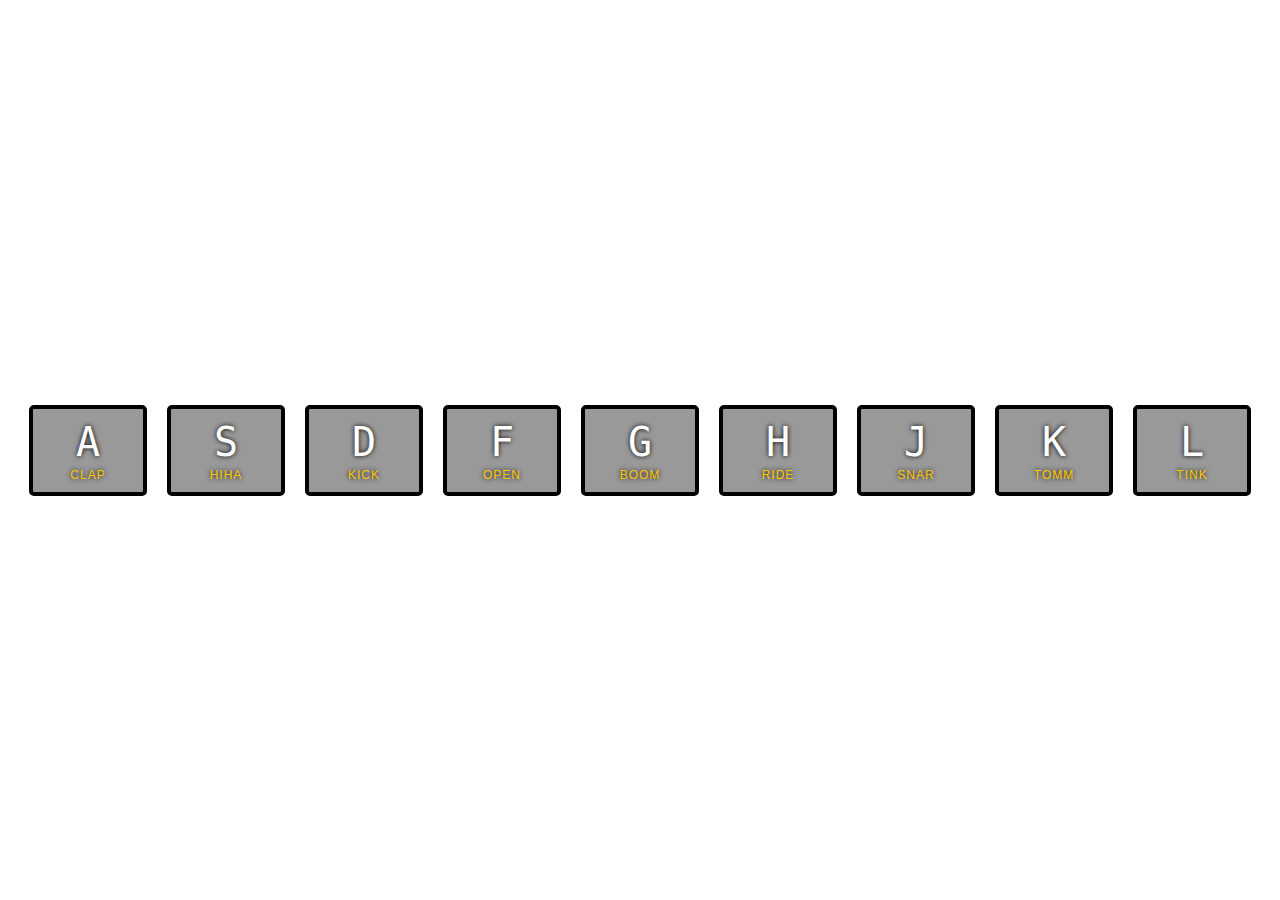
<file: 01 - JavaScript Drum Kit/index.html>
<!DOCTYPE html>
<html lang="en">
<head>
    <meta charset="UTF-8">
    <meta name="viewport" content="width=device-width, initial-scale=1.0">
    <meta http-equiv="X-UA-Compatible" content="ie=edge">
    <title>Document</title>
</head>
<link rel="stylesheet" href="style2.css">
<body>
    

<div class="keys">
    <div data-key='65' class="key"><kbd>A</kbd><span class="sound">CLAP</span></div>
    <div data-key='83' class="key"><kbd>S</kbd><span class="sound">HIHA</span></div>
    <div data-key='68' class="key"><kbd>D</kbd><span class="sound">KICK</span></div>
    <div data-key='70' class="key"><kbd>F</kbd><span class="sound">OPEN</span></div>
    <div data-key='71' class="key"><kbd>G</kbd><span class="sound">BOOM</span></div>
    <div data-key='72' class="key"><kbd>H</kbd><span class="sound">RIDE</span></div>
    <div data-key='74' class="key"><kbd>J</kbd><span class="sound">SNAR</span></div>
    <div data-key='75' class="key"><kbd>K</kbd><span class="sound">TOMM</span></div>
    <div data-key='76' class="key"><kbd>L</kbd><span class="sound">TINK</span></div>
</div>


<audio data-key="65" src="sounds/clap.wav"></audio>
<audio data-key="83" src="sounds/hihat.wav"></audio>
<audio data-key="68" src="sounds/kick.wav"></audio>
<audio data-key="70" src="sounds/openhat.wav"></audio>
<audio data-key="71" src="sounds/boom.wav"></audio>
<audio data-key="72" src="sounds/ride.wav"></audio>
<audio data-key="74" src="sounds/snare.wav"></audio>
<audio data-key="75" src="sounds/tom.wav"></audio>
<audio data-key="76" src="sounds/tink.wav"></audio>

<script>

var log = console.log.bind(console)


const keys = Array.from(document.querySelectorAll('.key'))

function playSound(e){
    console.log('play'+e.keyCode);
    var sound = document.querySelector(`audio[data-key="${e.keyCode}"]`);
    var currentKey = document.querySelector(`div[data-key="${e.keyCode}"]`)
    
    if(!sound) return;
    currentKey.classList.add('playing');
    sound.currentTime = 0
    sound.play()
}


function removeTransion(e){
    if (e.propertyName !== 'transform') return;
    console.log('stop'+e.keyCode);
    e.target.classList.remove('playing');
}

keys.forEach(key=>key.addEventListener('transitionend',removeTransion))


window.addEventListener('keydown',function(e){
    log(e.keyCode)
    playSound(e)
})





</script>

</body>
</html>
</file>
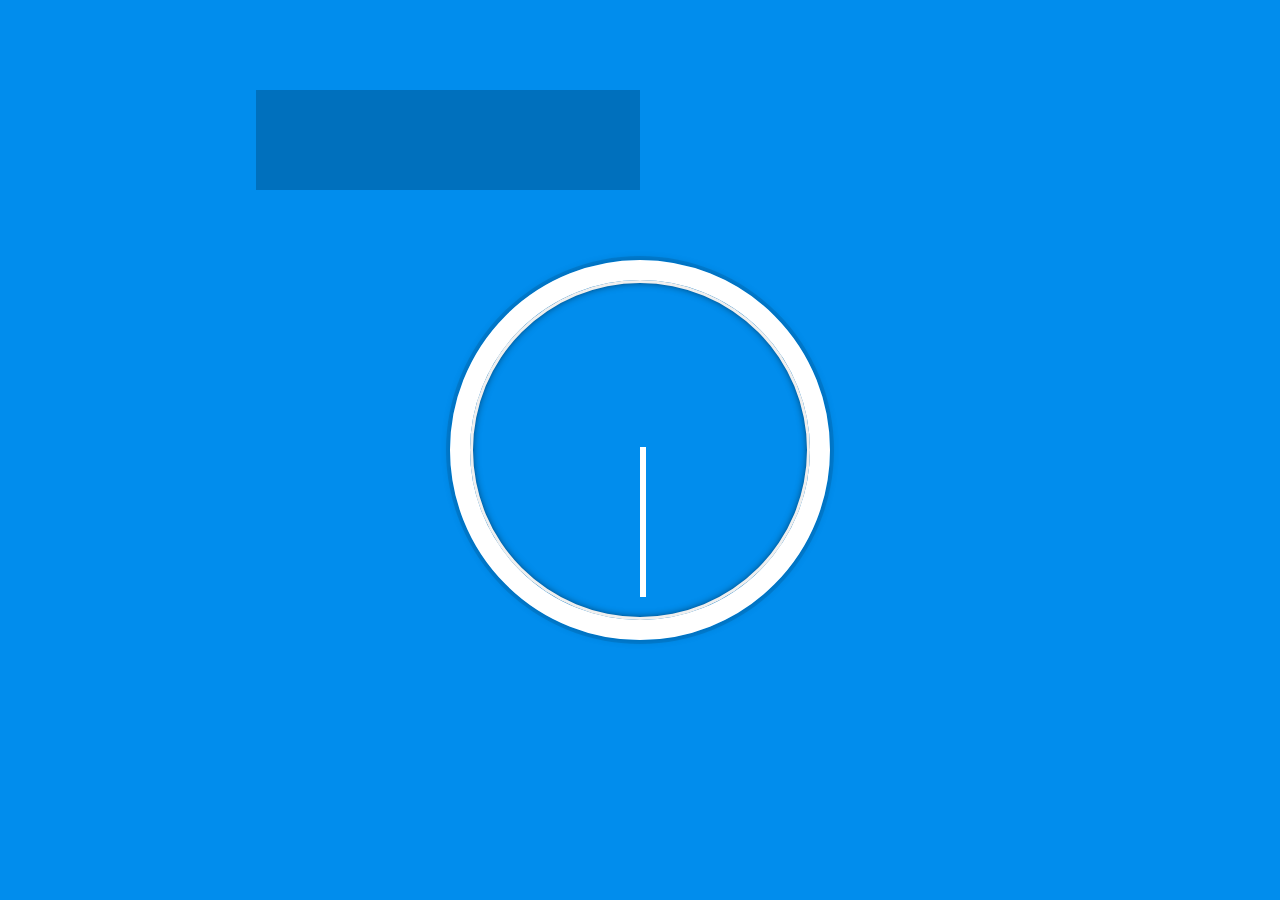
<file: 02 - JS and CSS Clock/index.html>
<!DOCTYPE html>
<html lang="en">
<head>
    <meta charset="UTF-8">
    <meta name="viewport" content="width=device-width, initial-scale=1.0">
    <meta http-equiv="X-UA-Compatible" content="ie=edge">
    <title>Document</title>
</head>
<body>
    <div class="digitalclock"></div>
    <div class="clock">
        <div class="clock-face">
            <div class="hand hour-hand"></div>
            <div class="hand min-hand"></div>
            <div class="hand second-hand"></div>
        </div>
    </div>

<style>
    html{
        background: #018DED url(https://picsum.photos/1500/1000/?blur);
        background-size:cover;
        font-family:'helveticaneue';
        text-align:center;
        font-size:10px;
    }

    body{
        display:flex;
        flex:1;
        min-height:100vh;
        margin:0;
        align-items:center;
        font-size:2rem;
    }

    .digitalclock{
        width:30%;
        height:100px;
        background: rgba(0,0,0,0.2);
        position:absolute;
        top:10%;
        left:20%;
        /* margin:50px auto; */
        color:white;
        font-size:24px;
        font-family: Arial, Helvetica, sans-serif;
        text-align:center;
        line-height:100px;
        transition:all 2s;
        transition-timing-function: cubic-bezier(0.5, 2.7, 0.58, 1);
    }

    .clock{
        width:30rem;
        height:30rem;
        border:20px solid white;
        border-radius: 50%;
        position: relative;
        margin:50px auto;
        padding:2rem;
        box-shadow:
        0 0 0 4px rgba(0,0,0,0.1),
        inset 0 0 0 3px #EFEFEF,
        inset 0 0 10px black,
        0 0 10px rgba(0,0,0,0.2);
    }

    .clock-face{
        position: relative;
        width: 100%;
        height: 100%;
        transform:translateY(-3px);
        /* background:rgba(20, 22, 128, 0.5) */

    }

    .hand{
        position: absolute;
        
        width:6px;
        top:50%;
        left:50%;
        background:white;
        /* transform: rotate(180deg); */
        transform-origin:50% 0%;
        transition: all 0.05s;

        transition-timing-function: cubic-bezier(0.5, 2.7, 0.58, 1);
        
    }

    .hour-hand{
        height:30%;
        /* width:10px; */
        
    }

    .min-hand{
        height:40%;

    }

    .second-hand{
        height:50%;
        /* width:3px; */
        
    }





</style>

</body>

<script>

    var mzhen = document.querySelector('.second-hand');
    var fzhen = document.querySelector('.min-hand');
    var szhen = document.querySelector('.hour-hand');
    var dc = document.querySelector('.digitalclock');
  
 
    var setTime = function(){
    var date = new Date();
        
        var m = date.getSeconds();
        var f = date.getMinutes();
        var s = date.getHours();
        mzhen.style.transform = `rotateZ(${m*360/60+180}deg)`;
        console.log(m)
        fzhen.style.transform = `rotateZ(${f*360/60+(m/60)*6+180}deg)`;
        szhen.style.transform = `rotateZ(${s*5*360/60+(f/60)*30+180}deg)`;
        dc.innerHTML = `${s}点${f}分${m}秒`;
    }

    var pageWidth = document.body.clientWidth;
    var pageHeight = document.body.clientHeight;

    var moveDc = function(){

        var randomX = pageWidth*Math.random();
        var randomY = pageHeight*Math.random();
        dc.style.left = `${randomX}px`;
        dc.style.top = `${randomY}px`;

    }


    setInterval(setTime,1000)
    setInterval(moveDc,1000)
    


</script>
</html>
</file>
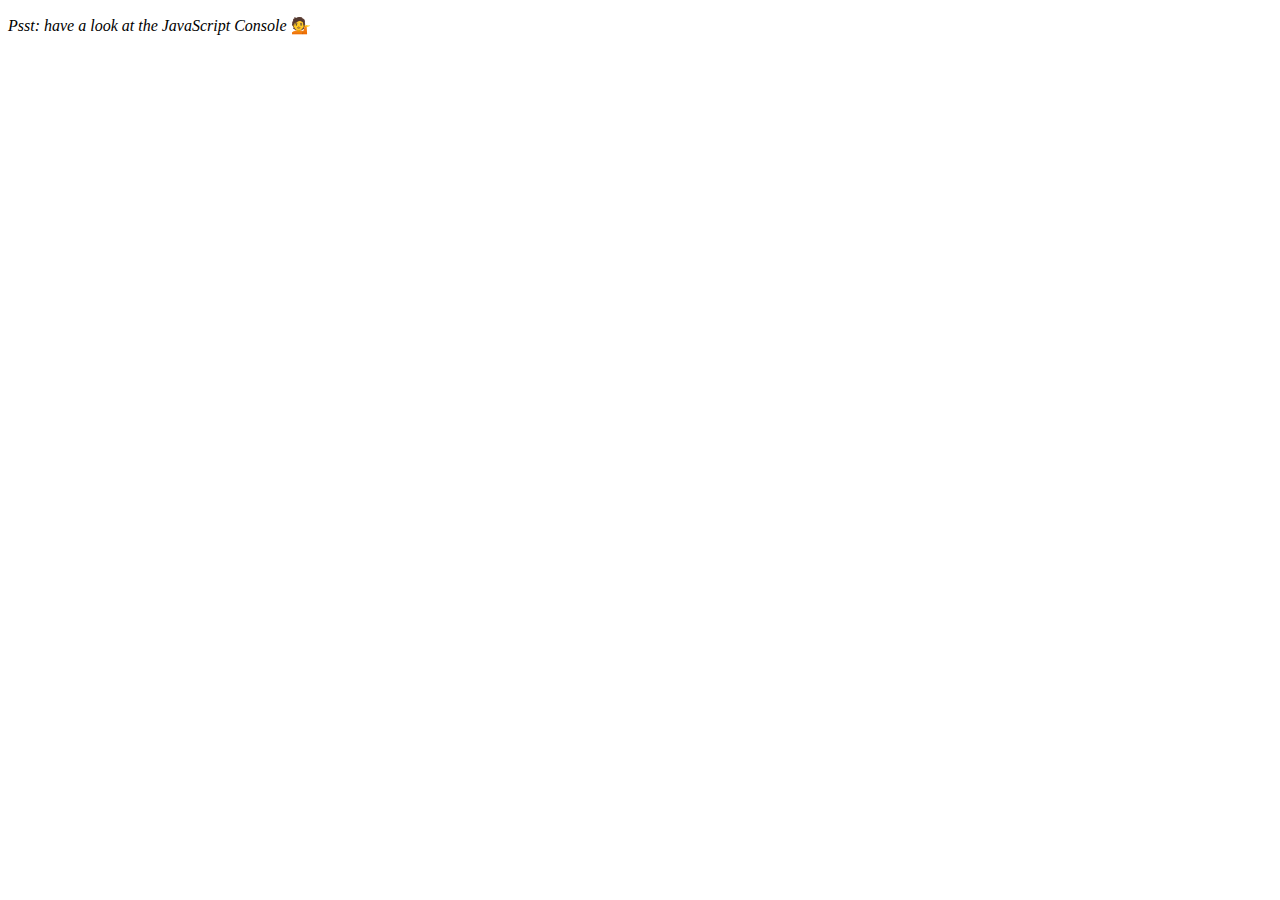
<file: 04 - Array Cardio Day 1/index.html>
<!DOCTYPE html>
<html lang="en">
<head>
  <meta charset="UTF-8">
  <title>Array Cardio 💪</title>
</head>
<body>
  <p><em>Psst: have a look at the JavaScript Console</em> 💁</p>
  <script>
    // Get your shorts on - this is an array workout!
    // ## Array Cardio Day 1

    // Some data we can work with

    const inventors = [
      { first: 'Albert', last: 'Einstein', year: 1879, passed: 1955 },
      { first: 'Isaac', last: 'Newton', year: 1643, passed: 1727 },
      { first: 'Galileo', last: 'Galilei', year: 1564, passed: 1642 },
      { first: 'Marie', last: 'Curie', year: 1867, passed: 1934 },
      { first: 'Johannes', last: 'Kepler', year: 1571, passed: 1630 },
      { first: 'Nicolaus', last: 'Copernicus', year: 1473, passed: 1543 },
      { first: 'Max', last: 'Planck', year: 1858, passed: 1947 },
      { first: 'Katherine', last: 'Blodgett', year: 1898, passed: 1979 },
      { first: 'Ada', last: 'Lovelace', year: 1815, passed: 1852 },
      { first: 'Sarah E.', last: 'Goode', year: 1855, passed: 1905 },
      { first: 'Lise', last: 'Meitner', year: 1878, passed: 1968 },
      { first: 'Hanna', last: 'Hammarström', year: 1829, passed: 1909 }
    ];

    const people = ['Beck, Glenn', 'Becker, Carl', 'Beckett, Samuel', 'Beddoes, Mick', 'Beecher, Henry', 'Beethoven, Ludwig', 'Begin, Menachem', 'Belloc, Hilaire', 'Bellow, Saul', 'Benchley, Robert', 'Benenson, Peter', 'Ben-Gurion, David', 'Benjamin, Walter', 'Benn, Tony', 'Bennington, Chester', 'Benson, Leana', 'Bent, Silas', 'Bentsen, Lloyd', 'Berger, Ric', 'Bergman, Ingmar', 'Berio, Luciano', 'Berle, Milton', 'Berlin, Irving', 'Berne, Eric', 'Bernhard, Sandra', 'Berra, Yogi', 'Berry, Halle', 'Berry, Wendell', 'Bethea, Erin', 'Bevan, Aneurin', 'Bevel, Ken', 'Biden, Joseph', 'Bierce, Ambrose', 'Biko, Steve', 'Billings, Josh', 'Biondo, Frank', 'Birrell, Augustine', 'Black, Elk', 'Blair, Robert', 'Blair, Tony', 'Blake, William'];

    // Array.prototype.filter()
    // 1. Filter the list of inventors for those who were born in the 1500's

 
    const newIn = inventors.filter(item=> (item.year>=1500 && item.year <1600) )
    console.table(newIn)


    // Array.prototype.map()
    // 2. Give us an array of the inventors' first and last names
    const inventorsFullname = inventors.map(item =>`${item.first} ${item.last}`)
    console.table(inventorsFullname)

    // Array.prototype.sort()
    // 3. Sort the inventors by birthdate, oldest to youngest

    const sortBirth = inventors.sort((item1,item2)=>item1.year > item2.year ? 1:-1)
    console.log('sortbirth' + sortBirth)

    // Array.prototype.reduce()
    // 4. How many years did all the inventors live?
    const allInventorsLife = inventors.reduce((total,item)=> {return total+(item.passed-item.year)},0)
    console.log(allInventorsLife)

    // 5. Sort the inventors by years lived

    const sortByLife = inventors.sort((a,b)=> {return (a.passed-a.year)>(b.passed-b.year) ? 1:-1});
    console.table(sortByLife)
    console.log(typeof(sortByLife))

  

    // 6. create a list of Boulevards in Paris that contain 'de' anywhere in the name
    // https://en.wikipedia.org/wiki/Category:Boulevards_in_Paris


    // 7. sort Exercise
    // Sort the people alphabetically by last name
    const sortByLastname = people.sort((a,b)=> {
      let aLast = a.split(',')[0];
      let bLast = b.split(',')[0];
      return aLast > bLast ? 1:-1;

    }
    )

    console.table(sortByLastname)


    const alpha = people.sort((lastOne, nextOne) => {
      const [aLast, aFirst] = lastOne.split(', ');
      const [bLast, bFirst] = nextOne.split(', ');
      return aLast > bLast ? 1 : -1;
    });
    console.log(alpha);

    // 8. Reduce Exercise
    // Sum up the instances of each of these
    const data = ['car', 'car', 'truck', 'truck', 'bike', 'walk', 'car', 'van', 'bike', 'walk','xiaosong', 'car', 'van', 'car', 'truck' ];


    const aData = data.reduce((obj,item)=>{
      if(!obj[item]){obj[item]=1}
      else{
        obj[item]++;
      }
      return obj

    },{})

console.log(aData)
  </script>
</body>
</html>
</file>
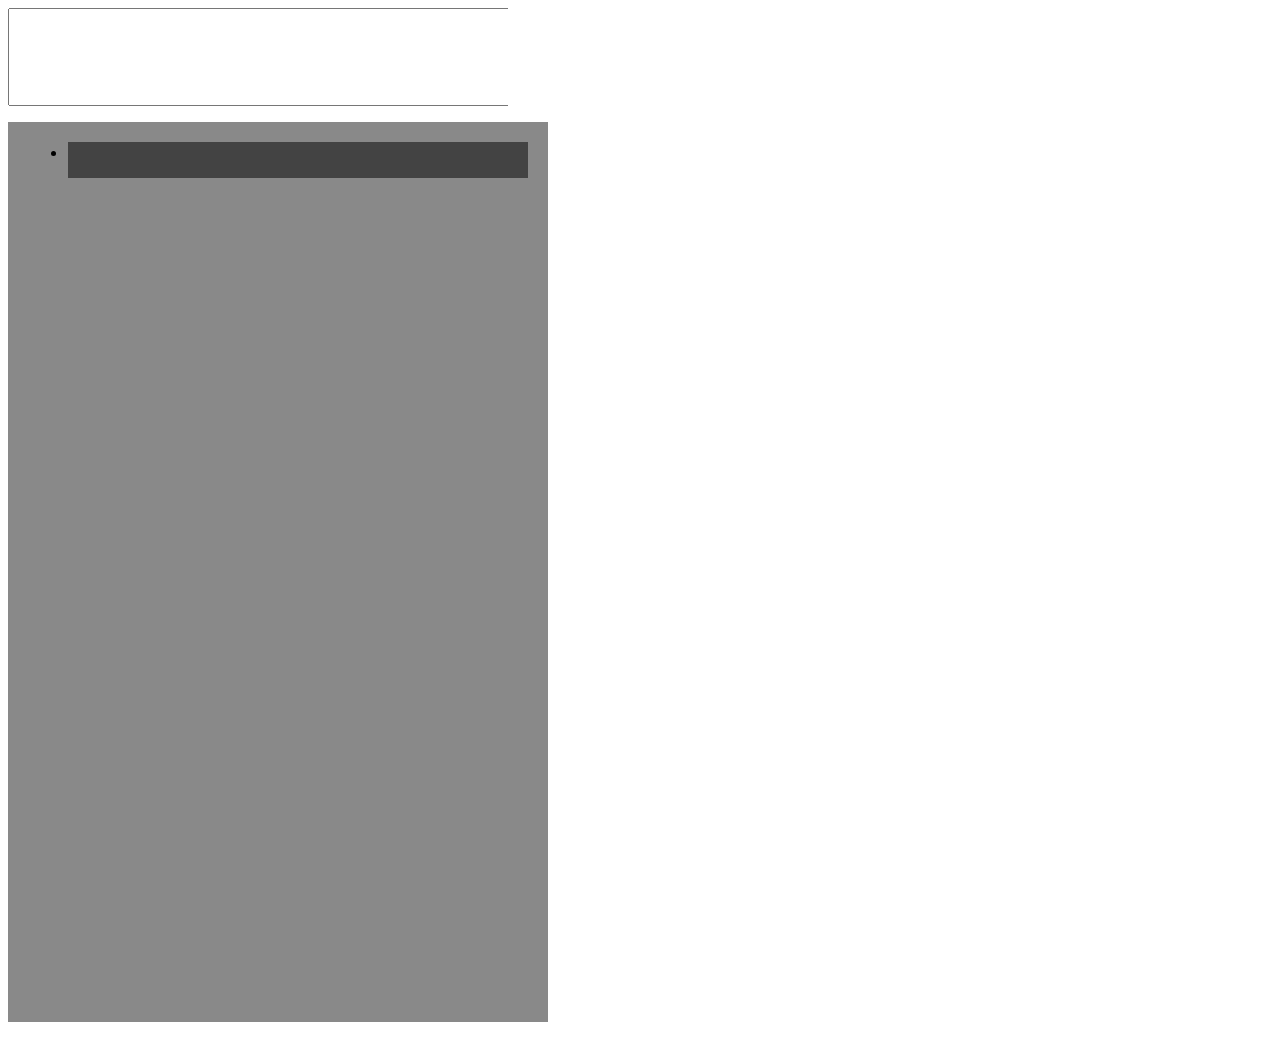
<file: 06 - Type Ahead/index.html>
<!DOCTYPE html>
<html lang="en">
<head>
    <meta charset="UTF-8">
    <meta name="viewport" content="width=device-width, initial-scale=1.0">
    <meta http-equiv="X-UA-Compatible" content="ie=edge">
    <title>Document</title>

    <style>


        body{
            background-image: url('https://source.unsplash.com/1600x1200');
            background-size: cover;
            min-height:100vh;
            display:flex;
            flex:1;
            justify-content: center;
            flex-direction: column;

        }

        :root{
            --base:rgba(20,20,20,0.5);
            --base2:rgba(20,20,20,0.6);
        }
    
.inputform{
    width: 500px;
    line-height: 64px;
    position: relative;
    overflow: hidden;
    color:var(--base);

}

.inputform:before{
    content: ' ';
    display: block;
    position: absolute;
    left: 0;
    top: 0;
    width: 100%;
    height: 100%;
    z-index: 1;
    background-image: url('https://source.unsplash.com/600x200');
    opacity: 0.6    
}
input{
    width: 100%;
    height: 100%;
    line-height: 64px;
    height:64px;
    font-size:48px;
    padding: 15px;
    overflow: hidden;
    
}

    ul{
        background:var(--base);
        width:500px;
        height:100vh;
    }

    li{
        background: var(--base2);
        margin:20px;
        height:36px;
        font-size: 18px;
    }
    
    </style>
</head>
<body>
    
    <div class="inputform">

            <input type="text">

    </div>

    
    <ul>
        
        <li>
        
    </li></ul>


    <script>
    
    
    const endpoint = 'https://2gist.githubusercontent.com/Miserlou/c5cd8364bf9b2420bb29/raw/2bf258763cdddd704f8ffd3ea9a3e81d25e2c6f6/cities.json';

    
    const cities = [];
// fetch(endpoint)
//   .then(blob => blob.json())
//   .then(data => cities.push(...data));

var a = [];

var data = fetch(endpoint).then(e=>{return e.json()}).catch(function onRejected(error){
    console.log('数据载入错误');
    alert('no')
});


  console.log(data);
    
    </script>
</body>
</html>
</file>
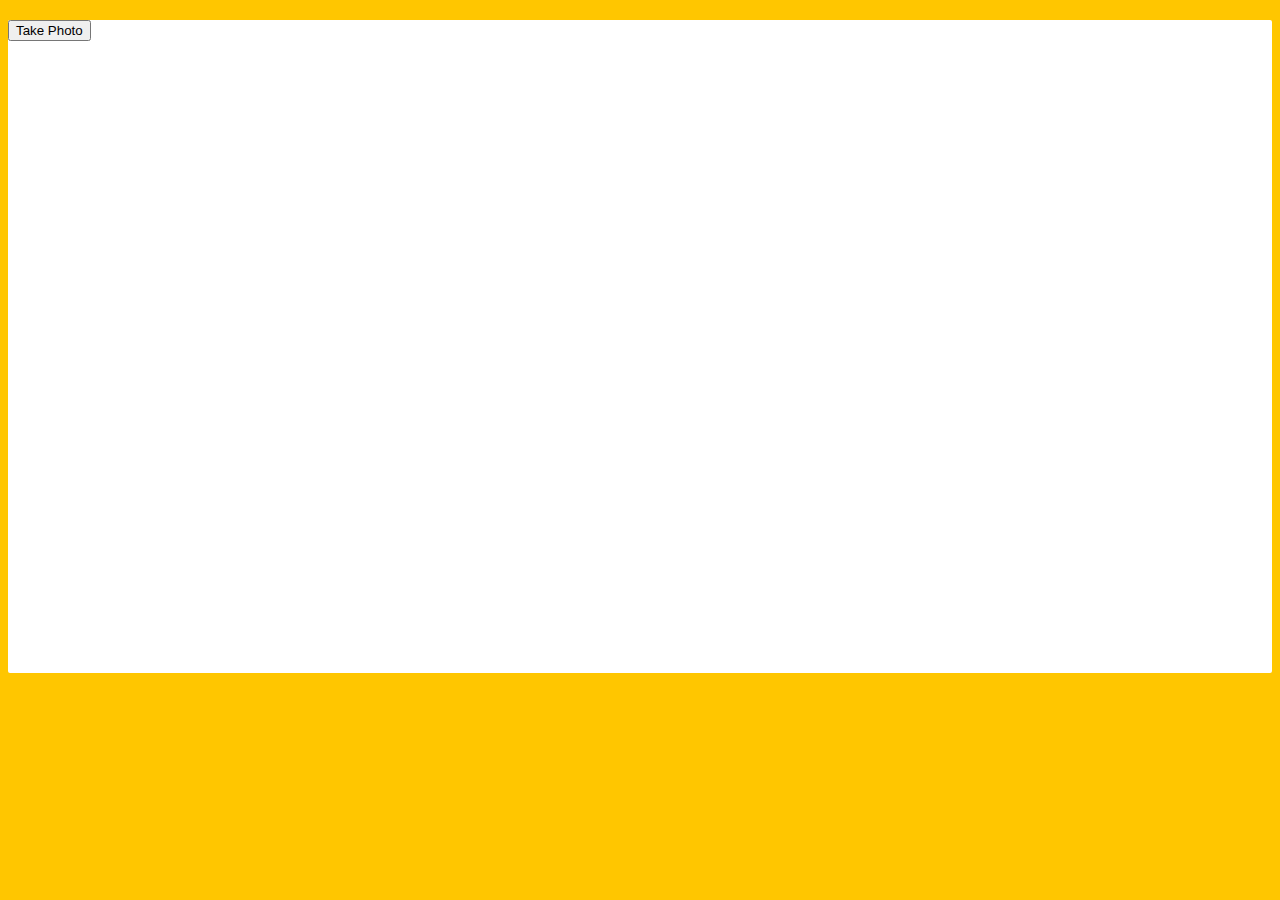
<file: 19 - Webcam Fun/index.html>
<!DOCTYPE html>
<html lang="en">
<head>
  <meta charset="UTF-8">
  <title>Get User Media Code Along!</title>
  <link rel="stylesheet" href="style.css">
</head>
<body>

  <div class="photobooth">
    <div class="controls">
      <button onClick="takePhoto()">Take Photo</button>
<!--       <div class="rgb">
        <label for="rmin">Red Min:</label>
        <input type="range" min=0 max=255 name="rmin">
        <label for="rmax">Red Max:</label>
        <input type="range" min=0 max=255 name="rmax">

        <br>

        <label for="gmin">Green Min:</label>
        <input type="range" min=0 max=255 name="gmin">
        <label for="gmax">Green Max:</label>
        <input type="range" min=0 max=255 name="gmax">

        <br>

        <label for="bmin">Blue Min:</label>
        <input type="range" min=0 max=255 name="bmin">
        <label for="bmax">Blue Max:</label>
        <input type="range" min=0 max=255 name="bmax">
      </div> -->
    </div>

    <canvas class="photo"></canvas>
    <video class="player"></video>
    <div class="strip"></div>
  </div>

  <audio class="snap" src="http://wesbos.com/demos/photobooth/snap.mp3" hidden></audio>

  <script src="scripts.js"></script>

</body>
</html>
</file>
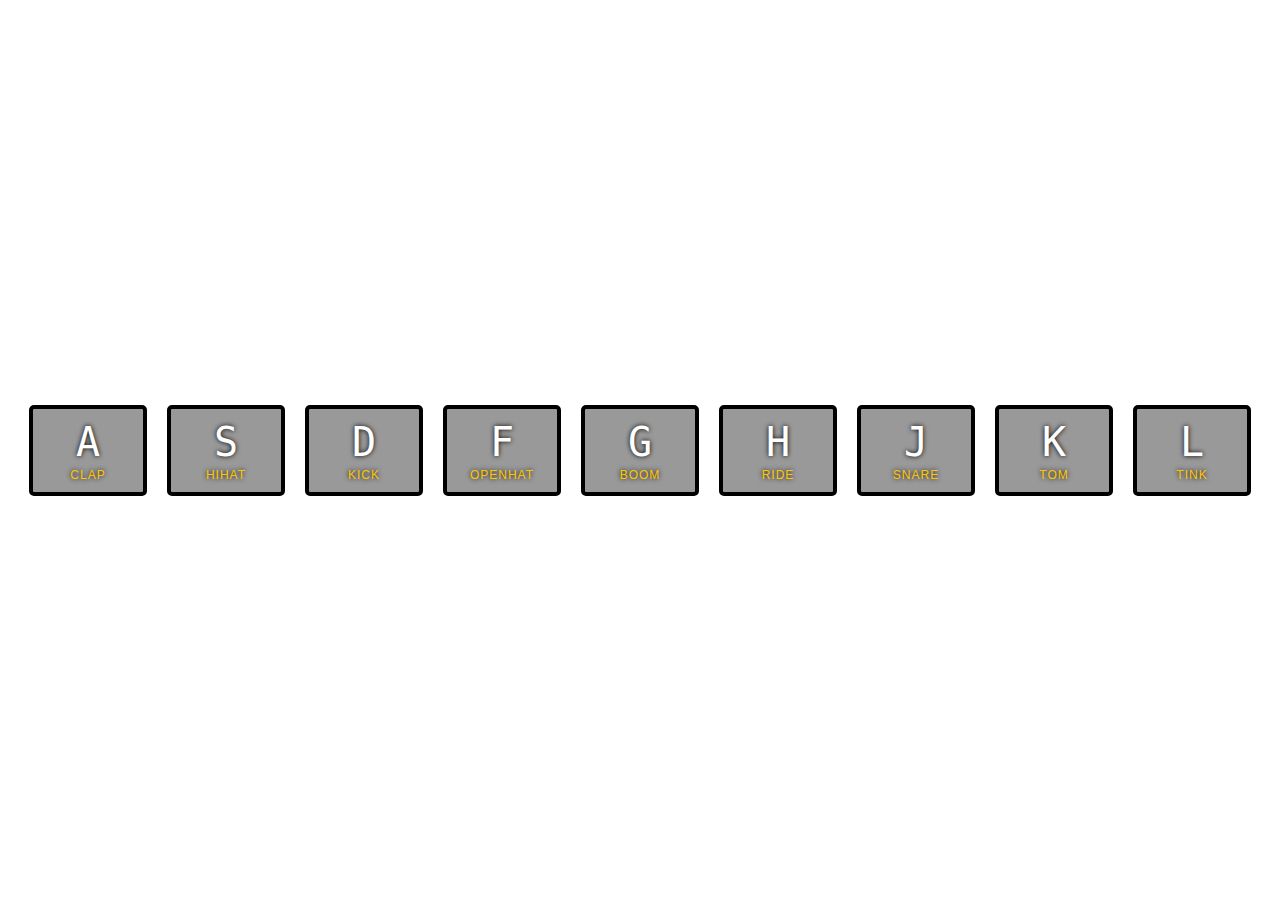
<file: 01 - JavaScript Drum Kit/index-FINISHED.html>
<!DOCTYPE html>
<html lang="en">
<head>
  <meta charset="UTF-8">
  <title>JS Drum Kit</title>
  <link rel="stylesheet" href="style.css">
</head>
<body>


  <div class="keys">
    <div data-key="65" class="key">
      <kbd>A</kbd>
      <span class="sound">clap</span>
    </div>
    <div data-key="83" class="key">
      <kbd>S</kbd>
      <span class="sound">hihat</span>
    </div>
    <div data-key="68" class="key">
      <kbd>D</kbd>
      <span class="sound">kick</span>
    </div>
    <div data-key="70" class="key">
      <kbd>F</kbd>
      <span class="sound">openhat</span>
    </div>
    <div data-key="71" class="key">
      <kbd>G</kbd>
      <span class="sound">boom</span>
    </div>
    <div data-key="72" class="key">
      <kbd>H</kbd>
      <span class="sound">ride</span>
    </div>
    <div data-key="74" class="key">
      <kbd>J</kbd>
      <span class="sound">snare</span>
    </div>
    <div data-key="75" class="key">
      <kbd>K</kbd>
      <span class="sound">tom</span>
    </div>
    <div data-key="76" class="key">
      <kbd>L</kbd>
      <span class="sound">tink</span>
    </div>
  </div>

  <audio data-key="65" src="sounds/clap.wav"></audio>
  <audio data-key="83" src="sounds/hihat.wav"></audio>
  <audio data-key="68" src="sounds/kick.wav"></audio>
  <audio data-key="70" src="sounds/openhat.wav"></audio>
  <audio data-key="71" src="sounds/boom.wav"></audio>
  <audio data-key="72" src="sounds/ride.wav"></audio>
  <audio data-key="74" src="sounds/snare.wav"></audio>
  <audio data-key="75" src="sounds/tom.wav"></audio>
  <audio data-key="76" src="sounds/tink.wav"></audio>

<script>
  function removeTransition(e) {
    if (e.propertyName !== 'transform') return;
    e.target.classList.remove('playing');
  }

  function playSound(e) {
    const audio = document.querySelector(`audio[data-key="${e.keyCode}"]`);
    const key = document.querySelector(`div[data-key="${e.keyCode}"]`);
    if (!audio) return;

    key.classList.add('playing');
    audio.currentTime = 0;
    audio.play();
  }

  const keys = Array.from(document.querySelectorAll('.key'));
  keys.forEach(key => key.addEventListener('transitionend', removeTransition));
  window.addEventListener('keydown', playSound);
</script>


</body>
</html>
</file>
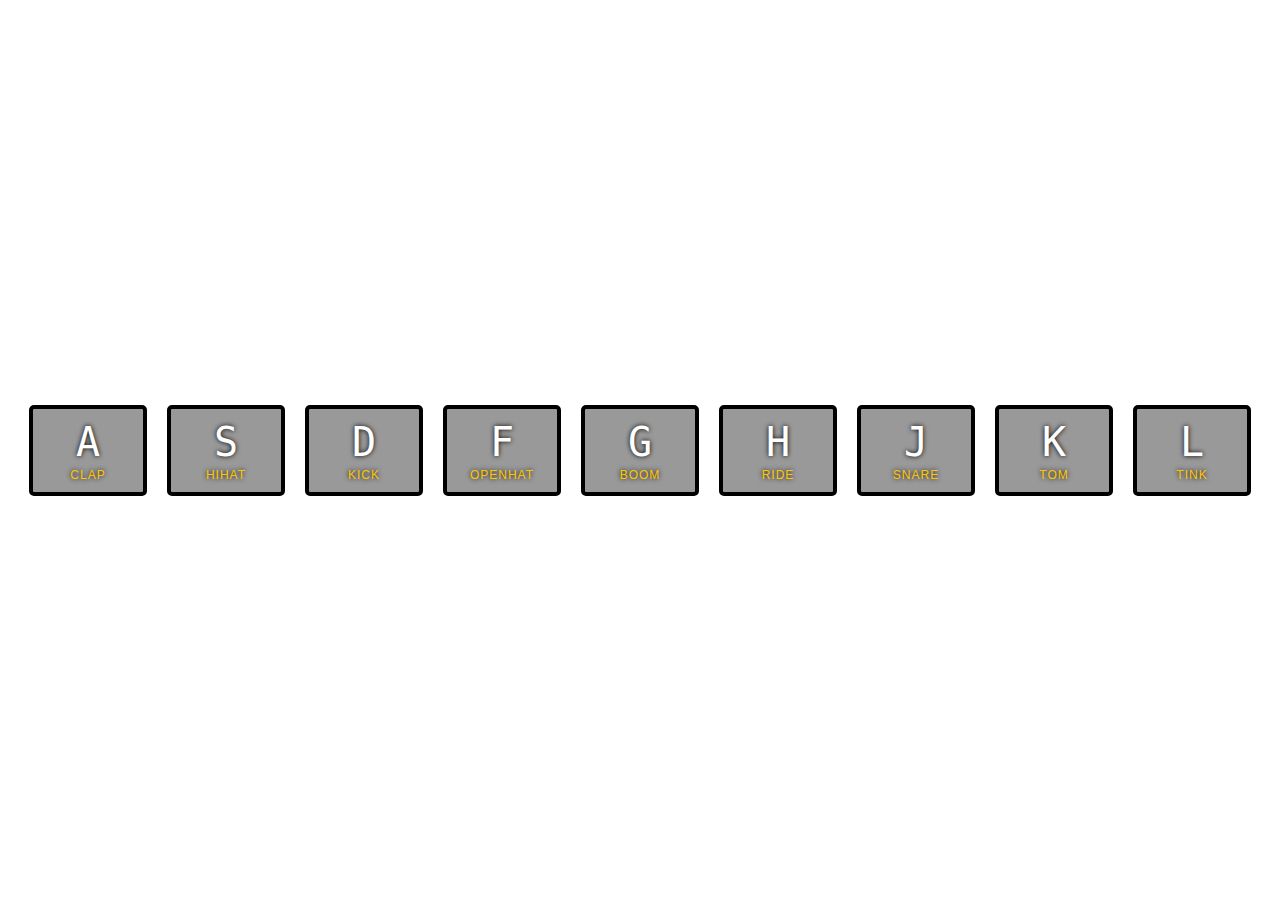
<file: 01 - JavaScript Drum Kit/index-START.html>
<!DOCTYPE html>
<html lang="en">
<head>
  <meta charset="UTF-8">
  <title>JS Drum Kit</title>
  <link rel="stylesheet" href="style.css">
</head>
<body>


  <div class="keys">
    <div data-key="65" class="key">
      <kbd>A</kbd>
      <span class="sound">clap</span>
    </div>
    <div data-key="83" class="key">
      <kbd>S</kbd>
      <span class="sound">hihat</span>
    </div>
    <div data-key="68" class="key">
      <kbd>D</kbd>
      <span class="sound">kick</span>
    </div>
    <div data-key="70" class="key">
      <kbd>F</kbd>
      <span class="sound">openhat</span>
    </div>
    <div data-key="71" class="key">
      <kbd>G</kbd>
      <span class="sound">boom</span>
    </div>
    <div data-key="72" class="key">
      <kbd>H</kbd>
      <span class="sound">ride</span>
    </div>
    <div data-key="74" class="key">
      <kbd>J</kbd>
      <span class="sound">snare</span>
    </div>
    <div data-key="75" class="key">
      <kbd>K</kbd>
      <span class="sound">tom</span>
    </div>
    <div data-key="76" class="key">
      <kbd>L</kbd>
      <span class="sound">tink</span>
    </div>
  </div>

  <audio data-key="65" src="sounds/clap.wav"></audio>
  <audio data-key="83" src="sounds/hihat.wav"></audio>
  <audio data-key="68" src="sounds/kick.wav"></audio>
  <audio data-key="70" src="sounds/openhat.wav"></audio>
  <audio data-key="71" src="sounds/boom.wav"></audio>
  <audio data-key="72" src="sounds/ride.wav"></audio>
  <audio data-key="74" src="sounds/snare.wav"></audio>
  <audio data-key="75" src="sounds/tom.wav"></audio>
  <audio data-key="76" src="sounds/tink.wav"></audio>

<script>

</script>


</body>
</html>
</file>
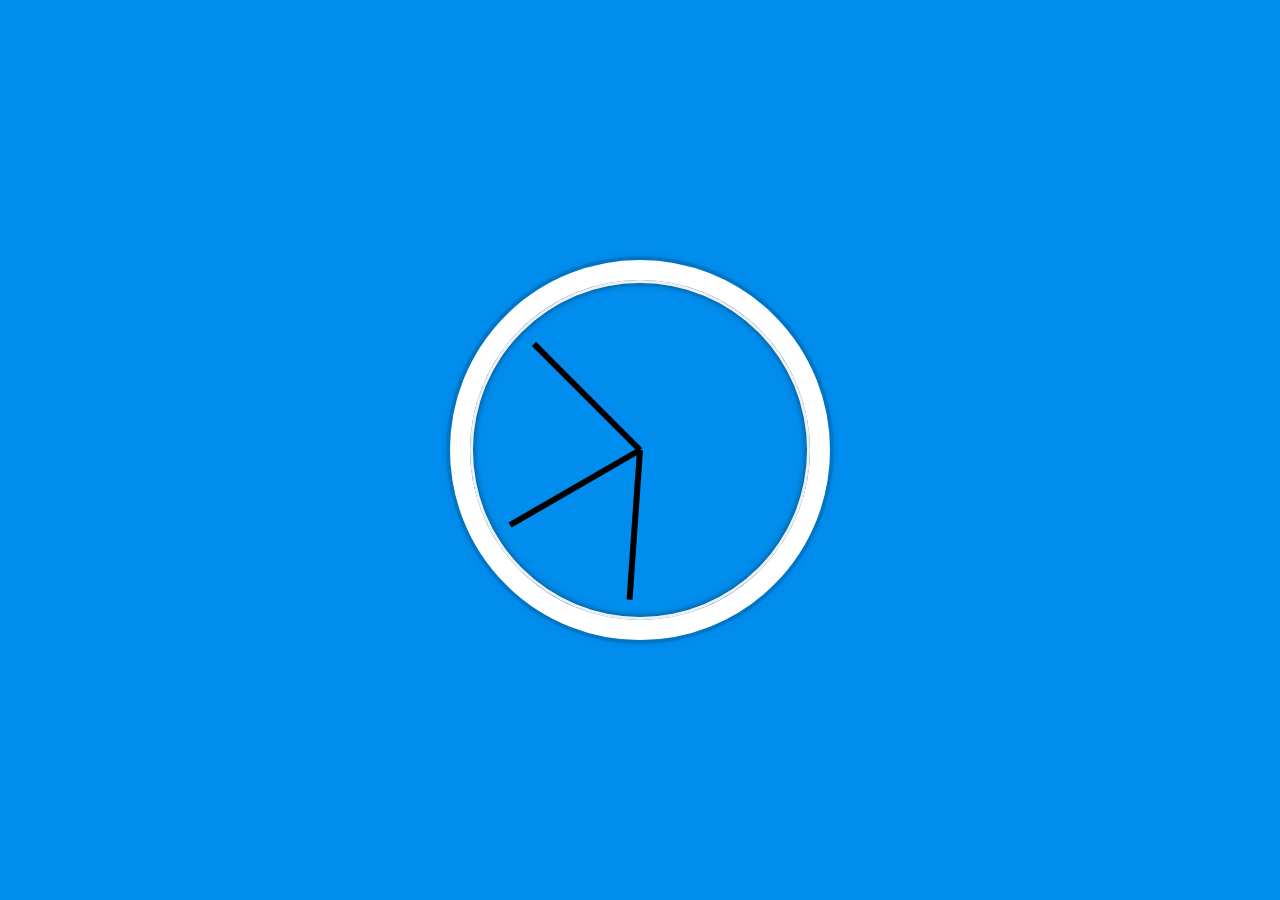
<file: 02 - JS and CSS Clock/index-FINISHED.html>
<!DOCTYPE html>
<html lang="en">
<head>
  <meta charset="UTF-8">
  <title>JS + CSS Clock</title>
</head>
<body>


    <div class="clock">
      <div class="clock-face">
        <div class="hand hour-hand"></div>
        <div class="hand min-hand"></div>
        <div class="hand second-hand"></div>
      </div>
    </div>


  <style>
    html {
      background:#018DED url(http://unsplash.it/1500/1000?image=881&blur=50);
      background-size:cover;
      font-family:'helvetica neue';
      text-align: center;
      font-size: 10px;
    }

    body {
      margin: 0;
      font-size: 2rem;
      display:flex;
      flex:1;
      min-height: 100vh;
      align-items: center;
    }

    .clock {
      width: 30rem;
      height: 30rem;
      border:20px solid white;
      border-radius:50%;
      margin:50px auto;
      position: relative;
      padding:2rem;
      box-shadow:
        0 0 0 4px rgba(0,0,0,0.1),
        inset 0 0 0 3px #EFEFEF,
        inset 0 0 10px black,
        0 0 10px rgba(0,0,0,0.2);
    }

    .clock-face {
      position: relative;
      width: 100%;
      height: 100%;
      transform: translateY(-3px); /* account for the height of the clock hands */
    }

    .hand {
      width:50%;
      height:6px;
      background:black;
      position: absolute;
      top:50%;
      transform-origin: 100%;
      transform: rotate(90deg);
      transition: all 0.05s;
      transition-timing-function: cubic-bezier(0.1, 2.7, 0.58, 1);
    }
</style>

<script>
  const secondHand = document.querySelector('.second-hand');
  const minsHand = document.querySelector('.min-hand');
  const hourHand = document.querySelector('.hour-hand');

  function setDate() {
    const now = new Date();

    const seconds = now.getSeconds();
    const secondsDegrees = ((seconds / 60) * 360) + 90;
    secondHand.style.transform = `rotate(${secondsDegrees}deg)`;

    const mins = now.getMinutes();
    const minsDegrees = ((mins / 60) * 360) + ((seconds/60)*6) + 90;
    minsHand.style.transform = `rotate(${minsDegrees}deg)`;

    const hour = now.getHours();
    const hourDegrees = ((hour / 12) * 360) + ((mins/60)*30) + 90;
    hourHand.style.transform = `rotate(${hourDegrees}deg)`;
  }

  setInterval(setDate, 1000);

  setDate();

</script>
</body>
</html>
</file>
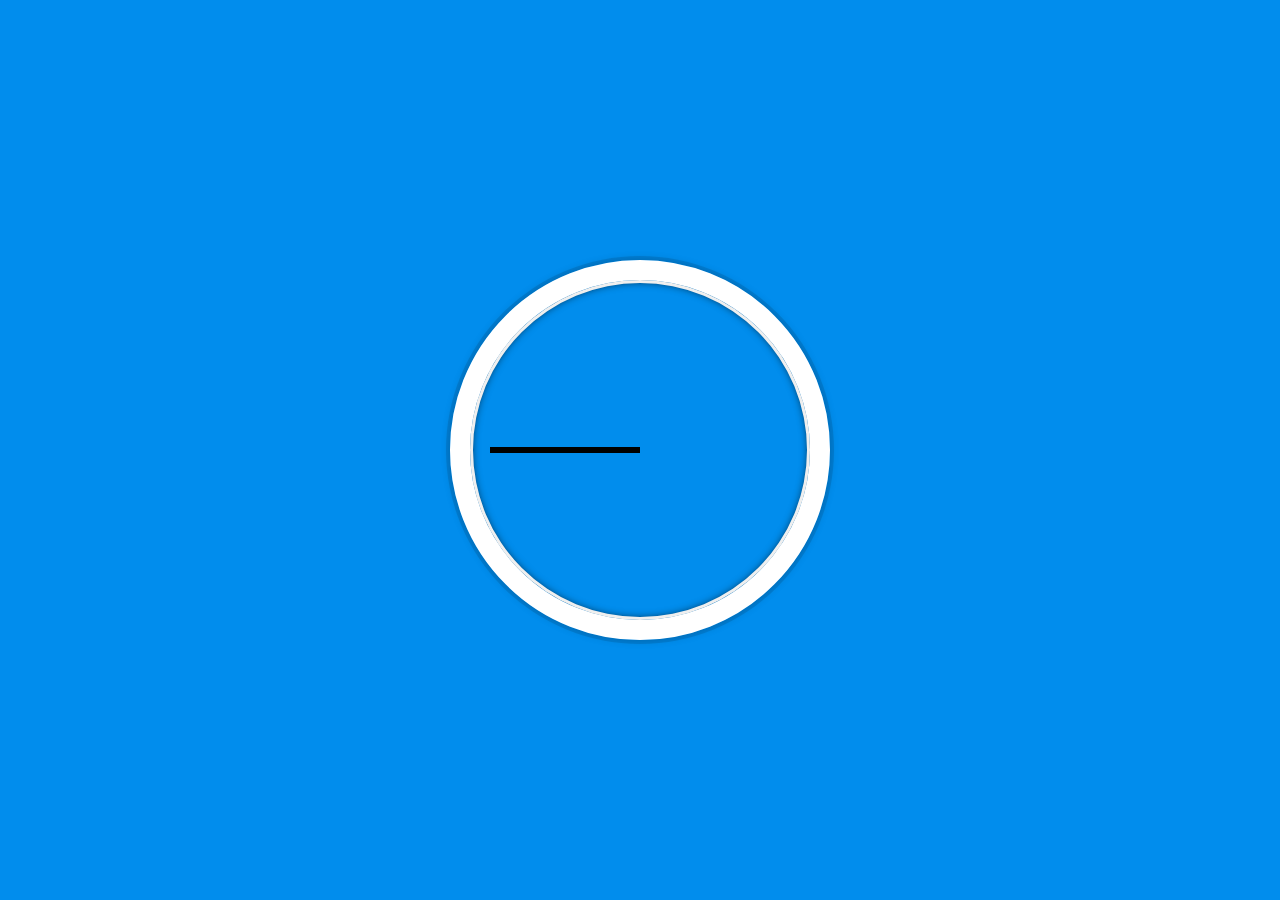
<file: 02 - JS and CSS Clock/index-START.html>
<!DOCTYPE html>
<html lang="en">
<head>
  <meta charset="UTF-8">
  <title>JS + CSS Clock</title>
</head>
<body>


    <div class="clock">
      <div class="clock-face">
        <div class="hand hour-hand"></div>
        <div class="hand min-hand"></div>
        <div class="hand second-hand"></div>
      </div>
    </div>


  <style>
    html {
      background:#018DED url(http://unsplash.it/1500/1000?image=881&blur=50);
      background-size:cover;
      font-family:'helvetica neue';
      text-align: center;
      font-size: 10px;
    }

    body {
      margin: 0;
      font-size: 2rem;
      display:flex;
      flex:1;
      min-height: 100vh;
      align-items: center;
    }

    .clock {
      width: 30rem;
      height: 30rem;
      border:20px solid white;
      border-radius:50%;
      margin:50px auto;
      position: relative;
      padding:2rem;
      box-shadow:
        0 0 0 4px rgba(0,0,0,0.1),
        inset 0 0 0 3px #EFEFEF,
        inset 0 0 10px black,
        0 0 10px rgba(0,0,0,0.2);
    }

    .clock-face {
      position: relative;
      width: 100%;
      height: 100%;
      transform: translateY(-3px); /* account for the height of the clock hands */
    }

    .hand {
      width:50%;
      height:6px;
      background:black;
      position: absolute;
      top:50%;
    }

  </style>

  <script>


  </script>
</body>
</html>
</file>
<file: 01 - JavaScript Drum Kit/style2.css>
html{
    font-size:10px;
    background:url(https://picsum.photos/g/1200/900) bottom center;
    background-size: cover;
}



body,html{
    margin:0;
    padding:0;
    font-family:sans-serif;
}

.keys{
    display:flex;
    flex:1;
    min-height:100vh;
    align-items:center;
    justify-content:center;
}

.key{
    border:.4rem solid black;
    border-radius:.5rem;
    margin:1rem;
    font-size:1.5rem;
    padding:1rem .5rem;
    transition: all 0.7s ease;
    width:10rem;
    text-align:center;
    color:white;
    background:rgba(0,0,0,0.4);
    text-shadow:0 0 .5rem black;
}

.playing{
    transform:scale(1.1);
    border-color:#ffc600;
    box-shadow:0 0 1rem #ffc600;
}


kbd{
    display:block;
    font-size:4rem;
}

.sound{
    font-size:1.2rem;
    text-transform:uppercase;
    letter-spacing:.1rem;
    color:#ffc600;
}
</file>
<file: 19 - Webcam Fun/style.css>
html {
  box-sizing: border-box;
}

*, *:before, *:after {
  box-sizing: inherit;
}

html {
  font-size: 10px;
  background:#ffc600;
}

.photobooth {
  background:white;
  max-width:150rem;
  margin: 2rem auto;
  border-radius:2px;
}

/*clearfix*/
.photobooth:after {
  content: '';
  display: block;
  clear: both;
}

.photo {
  width:100%;
  float:left;
}

.player {
  position: absolute;
  top:20px;
  right: 20px;
  width:200px;
}

/*
  Strip!
*/

.strip {
  padding:2rem;
}
.strip img {
  width:100px;
  overflow-x: scroll;
  padding:0.8rem 0.8rem 2.5rem 0.8rem;
  box-shadow:0 0 3px rgba(0,0,0,0.2);
  background:white;
}

.strip a:nth-child(5n+1) img { transform: rotate(10deg); }
.strip a:nth-child(5n+2) img { transform: rotate(-2deg); }
.strip a:nth-child(5n+3) img { transform: rotate(8deg); }
.strip a:nth-child(5n+4) img { transform: rotate(-11deg); }
.strip a:nth-child(5n+5) img { transform: rotate(12deg); }
</file>
<file: 01 - JavaScript Drum Kit/style.css>
html {
  font-size: 10px;
  background: url(http://i.imgur.com/b9r5sEL.jpg) bottom center;
  background-size: cover;
}
body,html {
  margin: 0;
  padding: 0;
  font-family: sans-serif;
}

.keys {
  display: flex;
  flex: 1;
  min-height: 100vh;
  align-items: center;
  justify-content: center;
}

.key {
  border: .4rem solid black;
  border-radius: .5rem;
  margin: 1rem;
  font-size: 1.5rem;
  padding: 1rem .5rem;
  transition: all .07s ease;
  width: 10rem;
  text-align: center;
  color: white;
  background: rgba(0,0,0,0.4);
  text-shadow: 0 0 .5rem black;
}

.playing {
  transform: scale(1.1);
  border-color: #ffc600;
  box-shadow: 0 0 1rem #ffc600;
}

kbd {
  display: block;
  font-size: 4rem;
}

.sound {
  font-size: 1.2rem;
  text-transform: uppercase;
  letter-spacing: .1rem;
  color: #ffc600;
}
</file>
